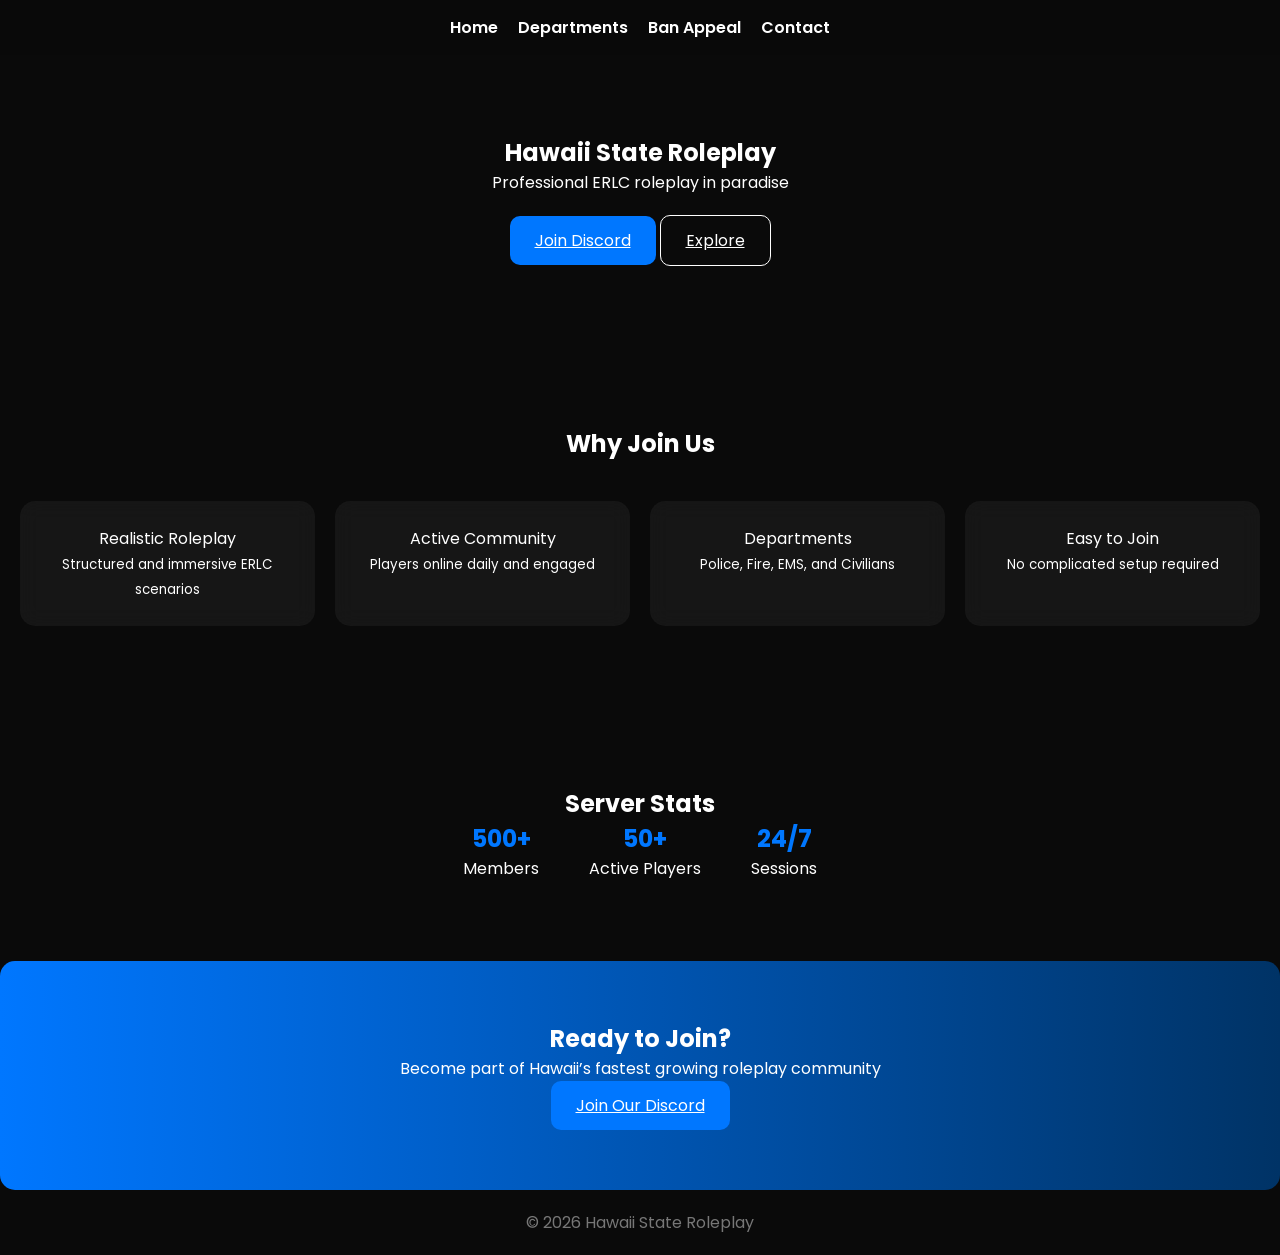
<file: index.html>
<!DOCTYPE html>
<html lang="en">
<head>
<meta charset="UTF-8">
<meta name="viewport" content="width=device-width, initial-scale=1.0">
<title>Hawaii State Roleplay</title>
<link rel="stylesheet" href="css/style.css">
<link href="https://fonts.googleapis.com/css2?family=Poppins:wght@300;400;600&display=swap" rel="stylesheet">
</head>
<body>

<nav>
  <a href="index.html">Home</a>
  <a href="departments.html">Departments</a>
  <a href="ban-appeal.html">Ban Appeal</a>
  <a href="contact.html">Contact</a>
</nav>

<!-- HERO -->
<section class="section hero fade-in">
  <h1>Hawaii State Roleplay</h1>
  <p>Professional ERLC roleplay in paradise</p>
  <div style="margin-top:20px;">
    <a href="#" class="btn btn-primary">Join Discord</a>
    <a href="#departments" class="btn btn-secondary">Explore</a>
  </div>
</section>

<!-- Features -->
<section class="section fade-in">
  <h2>Why Join Us</h2>
  <div class="grid grid-4">
    <div class="card">Realistic Roleplay<br><small>Structured and immersive ERLC scenarios</small></div>
    <div class="card">Active Community<br><small>Players online daily and engaged</small></div>
    <div class="card">Departments<br><small>Police, Fire, EMS, and Civilians</small></div>
    <div class="card">Easy to Join<br><small>No complicated setup required</small></div>
  </div>
</section>

<!-- Stats -->
<section class="section fade-in">
  <h2>Server Stats</h2>
  <div class="stats">
    <div class="stat"><h2>500+</h2><p>Members</p></div>
    <div class="stat"><h2>50+</h2><p>Active Players</p></div>
    <div class="stat"><h2>24/7</h2><p>Sessions</p></div>
  </div>
</section>

<!-- CTA -->
<section class="section cta fade-in">
  <h2>Ready to Join?</h2>
  <p>Become part of Hawaii’s fastest growing roleplay community</p>
  <a href="#" class="btn btn-primary">Join Our Discord</a>
</section>

<footer>
  © 2026 Hawaii State Roleplay
</footer>

<script src="js/main.js"></script>
</body>
</html>
</file>
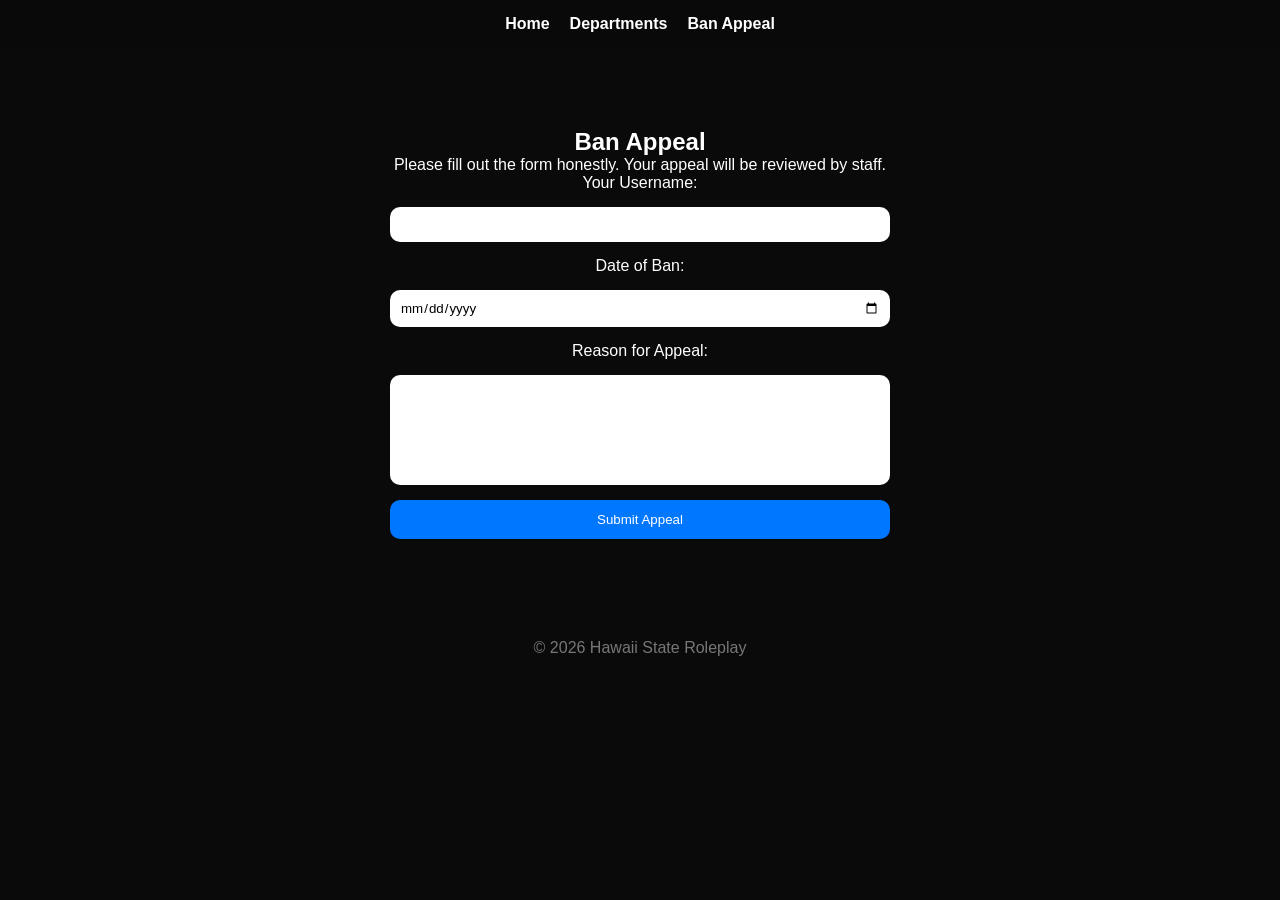
<file: ban-appeal.html>
<!DOCTYPE html>
<html lang="en">
<head>
<meta charset="UTF-8">
<meta name="viewport" content="width=device-width, initial-scale=1.0">
<title>Ban Appeal - Hawaii State Roleplay</title>
<link rel="stylesheet" href="css/style.css">
</head>
<body>

<nav>
  <a href="index.html">Home</a>
  <a href="departments.html">Departments</a>
  <a href="ban-appeal.html">Ban Appeal</a>
</nav>

<section class="section fade-in">
  <h1>Ban Appeal</h1>
  <p>Please fill out the form honestly. Your appeal will be reviewed by staff.</p>

  <form action="https://formspree.io/f/yourformid" method="POST" class="ban-form fade-in">
    <label>Your Username:</label>
    <input type="text" name="username" required>
    <label>Date of Ban:</label>
    <input type="date" name="ban-date" required>
    <label>Reason for Appeal:</label>
    <textarea name="reason" rows="6" required></textarea>
    <button type="submit" class="btn btn-primary">Submit Appeal</button>
  </form>
</section>

<footer>
  © 2026 Hawaii State Roleplay
</footer>
<script src="js/main.js"></script>
</body>
</html>
</file>
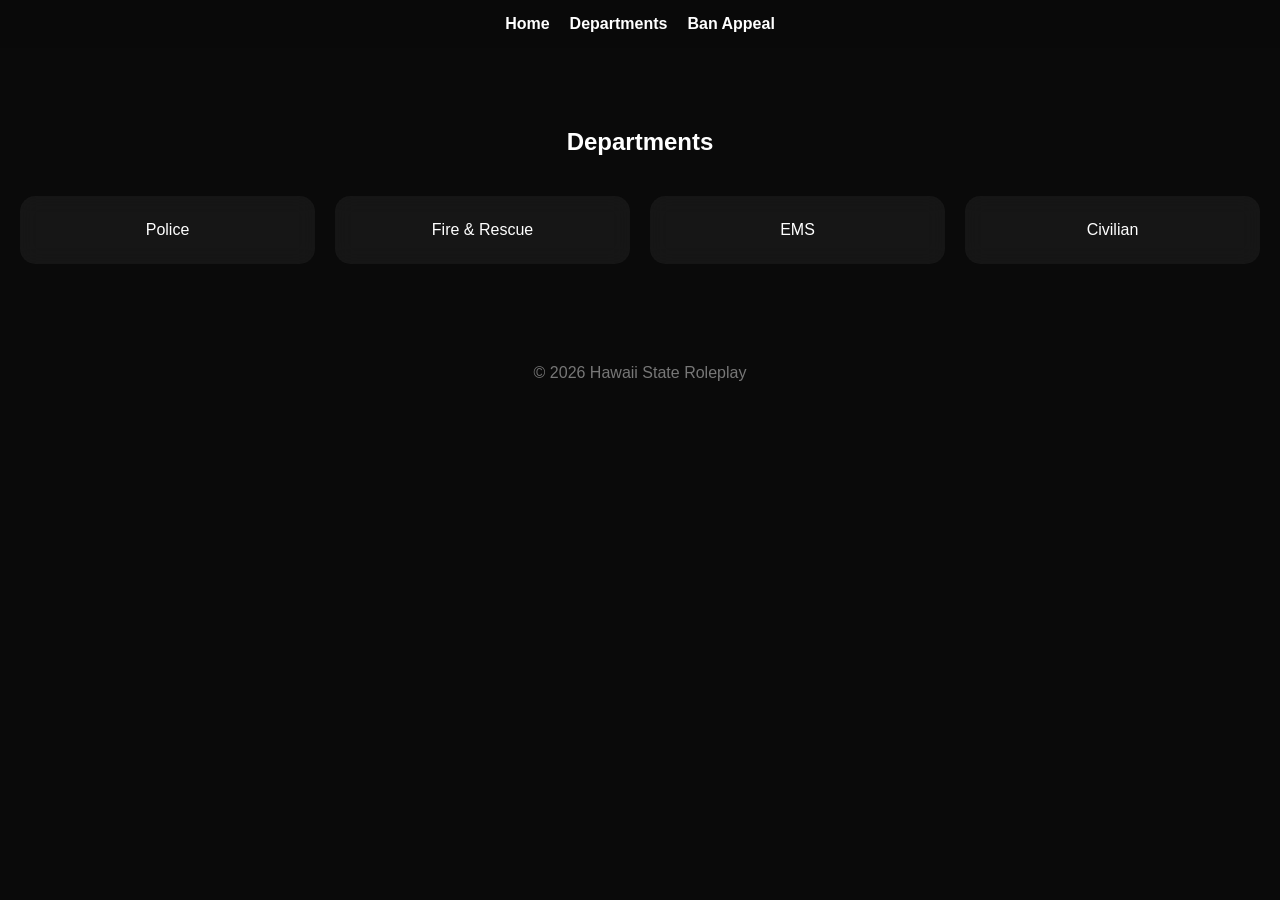
<file: departments.html>
<!DOCTYPE html>
<html lang="en">
<head>
<meta charset="UTF-8">
<meta name="viewport" content="width=device-width, initial-scale=1.0">
<title>Departments - Hawaii State Roleplay</title>
<link rel="stylesheet" href="css/style.css">
</head>
<body>

<nav>
  <a href="index.html">Home</a>
  <a href="departments.html">Departments</a>
  <a href="ban-appeal.html">Ban Appeal</a>
</nav>

<section class="section fade-in">
  <h1>Departments</h1>
  <div class="grid grid-4 fade-in">
    <div class="card">Police</div>
    <div class="card">Fire & Rescue</div>
    <div class="card">EMS</div>
    <div class="card">Civilian</div>
  </div>
</section>

<footer>
  © 2026 Hawaii State Roleplay
</footer>
<script src="js/main.js"></script>
</body>
</html>
</file>
<file: css/style.css>
/* Fonts & reset */
* { margin:0; padding:0; box-sizing:border-box; font-family: 'Poppins', sans-serif; }
body { background:#0a0a0a; color:white; scroll-behavior:smooth; }

/* Navbar */
nav {
  background: rgba(10,10,10,0.85);
  backdrop-filter: blur(10px);
  display:flex; justify-content:center; gap:20px; padding:15px 0;
  position:sticky; top:0; z-index:1000;
}
nav a { color:white; text-decoration:none; font-weight:600; transition:0.3s; }
nav a:hover { color:#00aaff; }

/* Buttons */
.btn { padding:12px 25px; border-radius:10px; border:none; cursor:pointer; transition:0.3s; display:inline-block; }
.btn-primary { background:#0077ff; color:white; }
.btn-secondary { background:transparent; border:1px solid white; color:white; }
.btn:hover { transform: scale(1.05); }

/* Sections */
.section { padding:80px 20px; text-align:center; }
.grid { display:grid; gap:20px; margin-top:40px; }
@media(min-width:768px) { .grid-4 { grid-template-columns:repeat(4,1fr); } }

/* Cards */
.card { background: rgba(255,255,255,0.05); padding:25px; border-radius:15px; backdrop-filter:blur(10px); transition:0.3s; }
.card:hover { transform:scale(1.05); }

/* Stats */
.stats { display:flex; justify-content:center; gap:50px; flex-wrap:wrap; }
.stat h2 { color:#0077ff; }

/* CTA */
.cta { background: linear-gradient(to right,#0077ff,#003366); padding:60px 20px; border-radius:15px; }

/* Footer */
footer { padding:20px; text-align:center; color:#777; }

/* Animations */
.fade-in { opacity:0; transform: translateY(20px); transition: all 0.6s ease-out; }
.appear { opacity:1; transform: translateY(0); }

/* Forms */
form { display:flex; flex-direction:column; gap:15px; max-width:500px; margin:0 auto; }
input, textarea { padding:10px; border-radius:10px; border:none; }
textarea { resize:none; }
</file>
